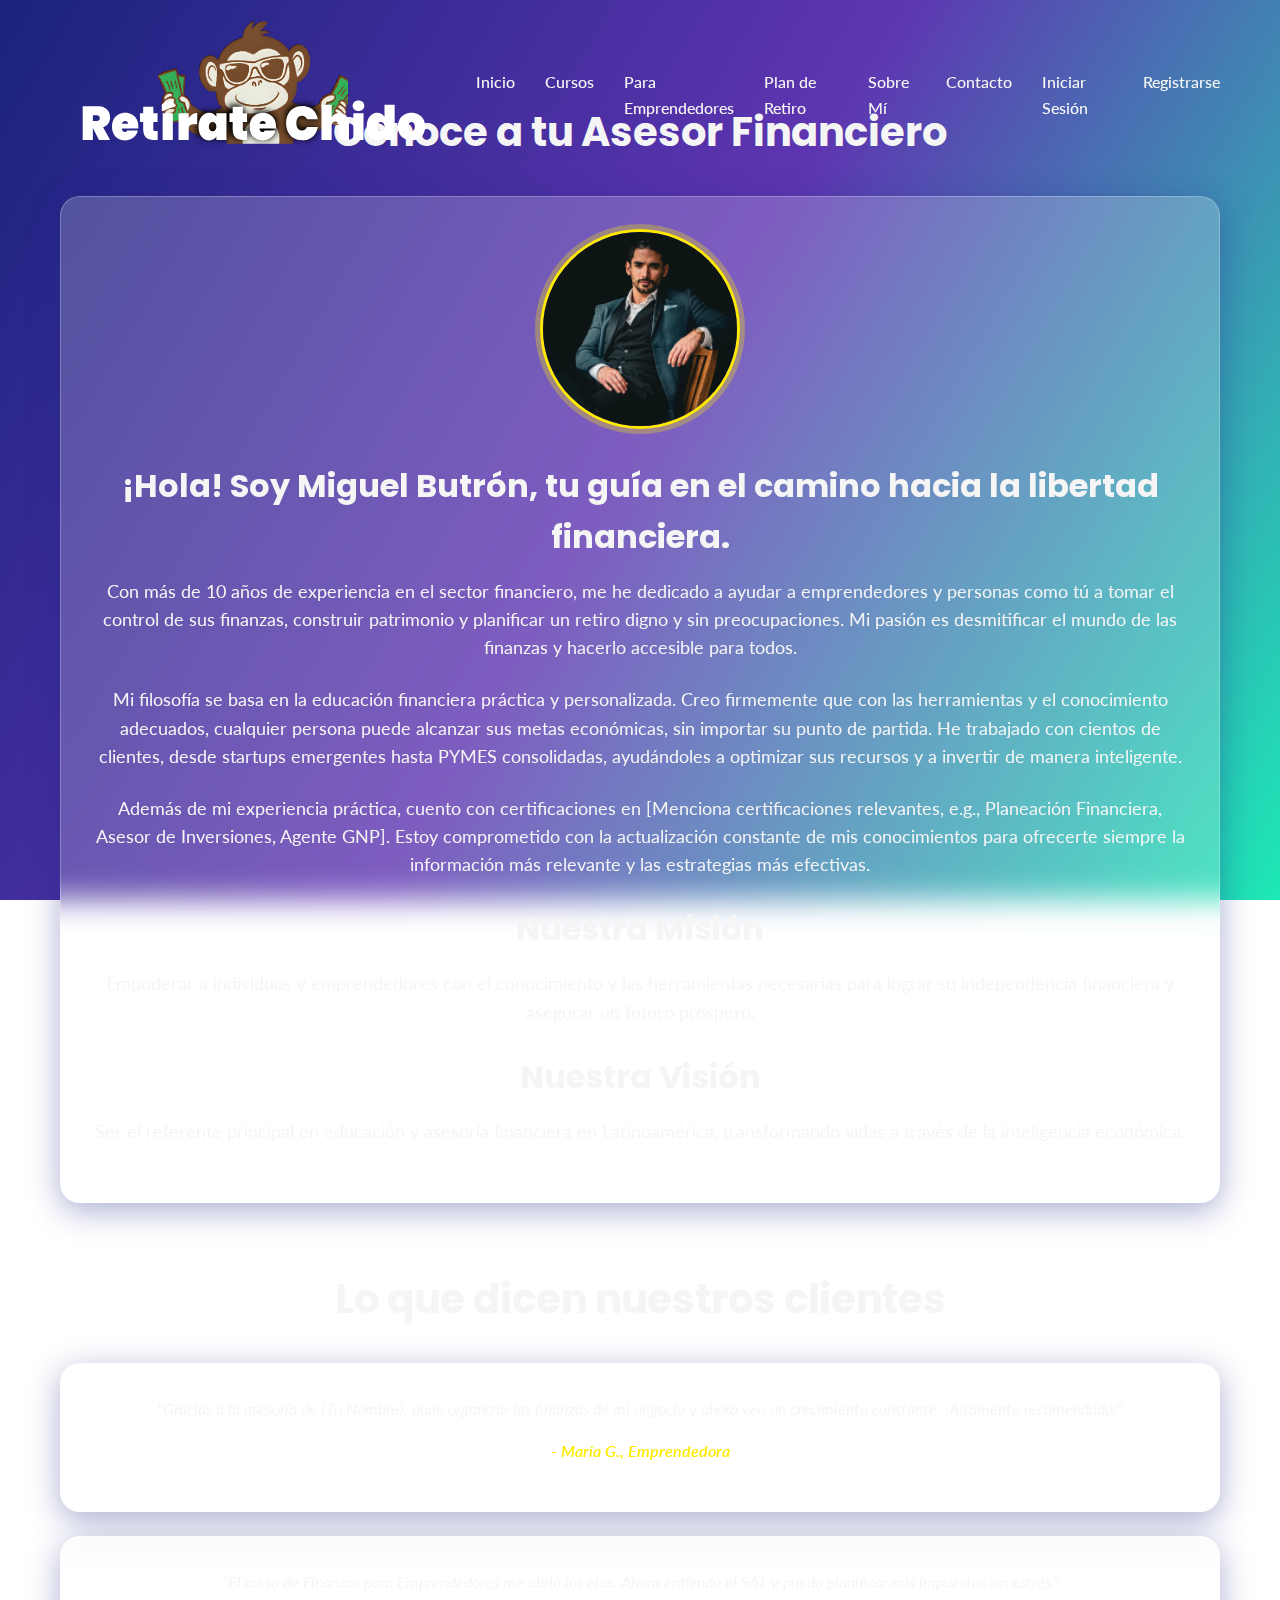
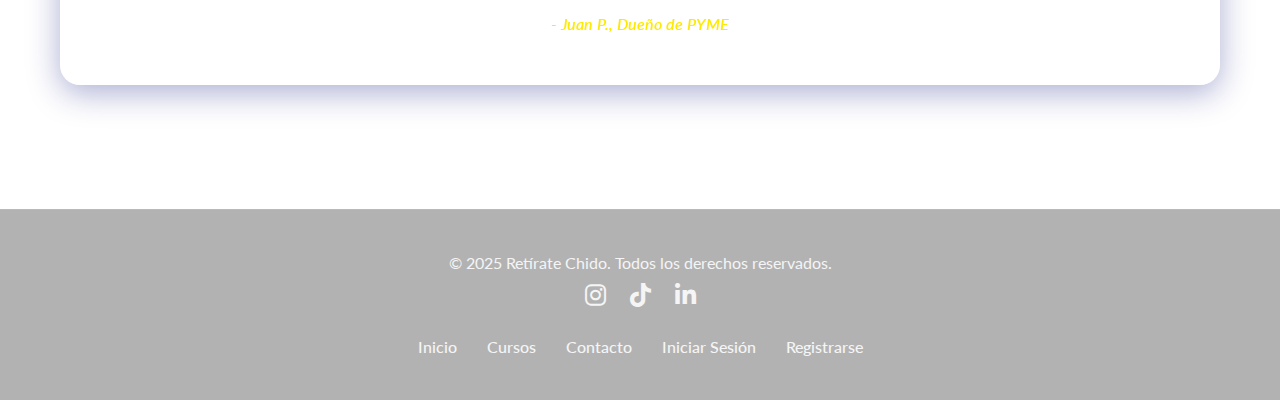
<file: Website_RC/about.html>
<!DOCTYPE html>
<html lang="es">
<head>
    <meta charset="UTF-8">
    <meta name="viewport" content="width=device-width, initial-scale=1.0">
    <title>Sobre Mí - Retírate Chido</title>
    <link rel="stylesheet" href="style.css">
    <link href="https://fonts.googleapis.com/css2?family=Lato:wght@400;500&family=Poppins:wght@600;700&display=swap" rel="stylesheet">
    <link rel="stylesheet" href="https://cdnjs.cloudflare.com/ajax/libs/font-awesome/6.0.0-beta3/css/all.min.css">
</head>
<body>
    <header>
        <div class="container">
            <img src="LOGOCHANGO.svg" alt="Logo de Retírate Chido" style="max-height: 150px; vertical-align: middle;">
                
            <nav class="desktop-nav">
                <ul>
                    <li><a href="index.html">Inicio</a></li>
                    <li><a href="courses.html">Cursos</a></li>
                    <li><a href="entrepreneurs.html">Para Emprendedores</a></li>
                    <li><a href="retirement.html">Plan de Retiro</a></li>
                    <li><a href="about.html">Sobre Mí</a></li>
                    <li><a href="index.html#contact">Contacto</a></li>
                    <li><a href="login.html">Iniciar Sesión</a></li>
                    <li><a href="register.html">Registrarse</a></li>
                </ul>
            </nav>
            <div class="hamburger-menu">
                <i class="fas fa-bars"></i>
            </div>
        </div>
    </header>

    <nav class="mobile-nav-overlay">
        <div class="close-menu"><i class="fas fa-times"></i></div>
        <ul>
            <li><a href="index.html">Inicio</a></li>
            <li><a href="courses.html">Cursos</a></li>
            <li><a href="entrepreneurs.html">Para Emprendedores</a></li>
            <li><a href="retirement.html">Plan de Retiro</a></li>
            <li><a href="about.html">Sobre Mí</a></li>
            <li><a href="index.html#contact">Contacto</a></li>
            <li><a href="login.html">Iniciar Sesión</a></li>
            <li><a href="register.html">Registrarse</a></li>
        </ul>
    </nav>

    <main>
        <section id="about-page" class="about-section">
            <div class="container">
                <h2>Conoce a tu Asesor Financiero</h2>
                <div class="about-content glass-card">
                    <img src="ProfilePic-Miguel Butrón.jpeg" alt="Foto del Asesor" class="profile-pic">
                    <h3>¡Hola! Soy Miguel Butrón, tu guía en el camino hacia la libertad financiera.</h3>
                    <p>Con más de 10 años de experiencia en el sector financiero, me he dedicado a ayudar a emprendedores y personas como tú a tomar el control de sus finanzas, construir patrimonio y planificar un retiro digno y sin preocupaciones. Mi pasión es desmitificar el mundo de las finanzas y hacerlo accesible para todos.</p>
                    <p>Mi filosofía se basa en la educación financiera práctica y personalizada. Creo firmemente que con las herramientas y el conocimiento adecuados, cualquier persona puede alcanzar sus metas económicas, sin importar su punto de partida. He trabajado con cientos de clientes, desde startups emergentes hasta PYMES consolidadas, ayudándoles a optimizar sus recursos y a invertir de manera inteligente.</p>
                    <p>Además de mi experiencia práctica, cuento con certificaciones en [Menciona certificaciones relevantes, e.g., Planeación Financiera, Asesor de Inversiones, Agente GNP]. Estoy comprometido con la actualización constante de mis conocimientos para ofrecerte siempre la información más relevante y las estrategias más efectivas.</p>
                    
                    <h3>Nuestra Misión</h3>
                    <p>Empoderar a individuos y emprendedores con el conocimiento y las herramientas necesarias para lograr su independencia financiera y asegurar un futuro próspero.</p>

                    <h3>Nuestra Visión</h3>
                    <p>Ser el referente principal en educación y asesoría financiera en Latinoamérica, transformando vidas a través de la inteligencia económica.</p>
                </div>

                <div class="testimonials-section">
                    <h2>Lo que dicen nuestros clientes</h2>
                    <div class="glass-card testimonial-card">
                        <p>"Gracias a la asesoría de [Tu Nombre], pude organizar las finanzas de mi negocio y ahora veo un crecimiento constante. ¡Altamente recomendado!"</p>
                        <p class="author">- María G., Emprendedora</p>
                    </div>
                    <div class="glass-card testimonial-card">
                        <p>"El curso de Finanzas para Emprendedores me abrió los ojos. Ahora entiendo el SAT y puedo planificar mis impuestos sin estrés."</p>
                        <p class="author">- Juan P., Dueño de PYME</p>
                    </div>
                </div>
            </div>
        </section>
    </main>

    <footer>
        <div class="container">
            <p>&copy; 2025 Retírate Chido. Todos los derechos reservados.</p>
            <div class="social-links">
                <a href="https://www.instagram.com/retiratechido?igsh=MXgzNGZyYWlkNTBhNA%3D%3D&utm_source=qr"><i class="fab fa-instagram"></i></a>
                <a href="https://www.tiktok.com/@retiratechido"><i class="fab fa-tiktok"></i></a>
                <a href="https://www.linkedin.com/company/miguelbutron"><i class="fab fa-linkedin-in"></i></a>
            </div>
            <nav class="footer-nav">
                <ul>
                    <li><a href="index.html">Inicio</a></li>
                    <li><a href="courses.html">Cursos</a></li>
                    <li><a href="#contact">Contacto</a></li>
                    <li><a href="login.html">Iniciar Sesión</a></li>
                    <li><a href="register.html">Registrarse</a></li>
                </ul>
            </nav>
        </div>
    </footer>

    <script src="script.js"></script>
</body>
</html>
</file>
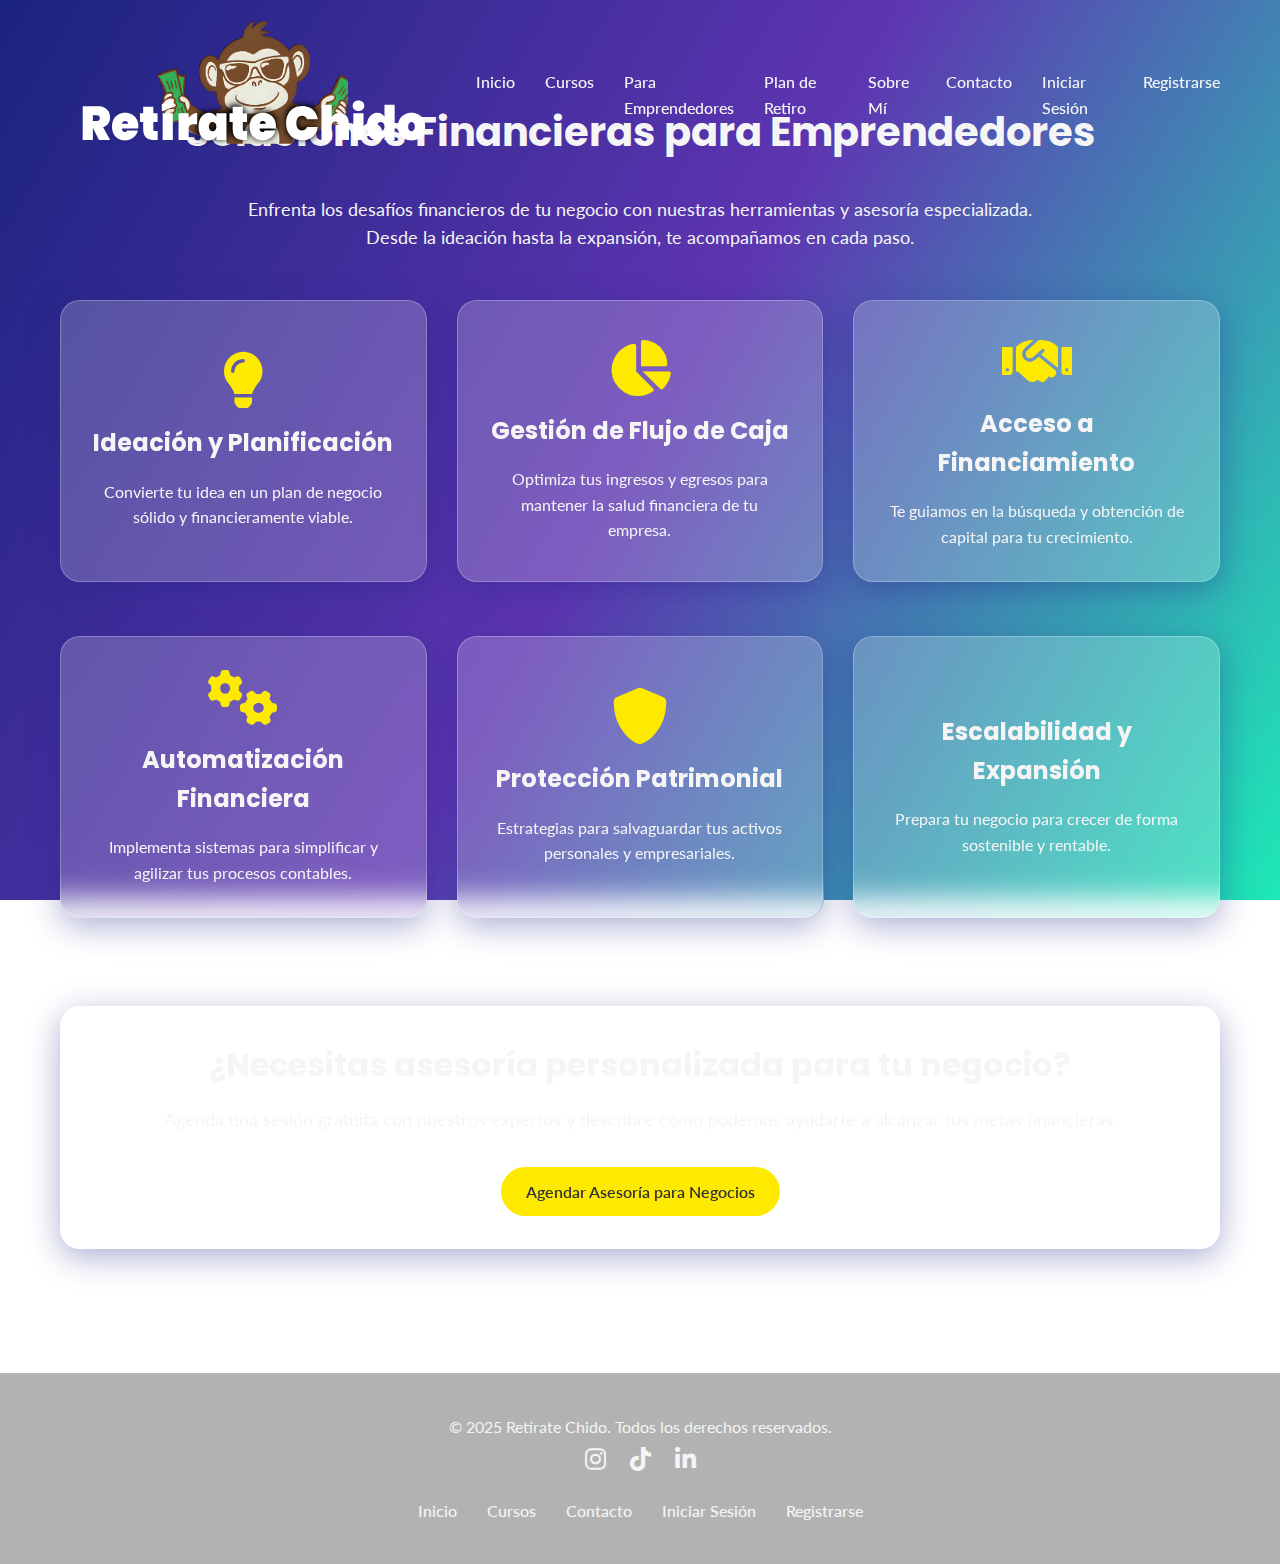
<file: Website_RC/entrepreneurs.html>
<!DOCTYPE html>
<html lang="es">
<head>
    <meta charset="UTF-8">
    <meta name="viewport" content="width=device-width, initial-scale=1.0">
    <title>Para Emprendedores - Retírate Chido</title>
    <link rel="stylesheet" href="style.css">
    <link href="https://fonts.googleapis.com/css2?family=Lato:wght@400;500&family=Poppins:wght@600;700&display=swap" rel="stylesheet">
    <link rel="stylesheet" href="https://cdnjs.cloudflare.com/ajax/libs/font-awesome/6.0.0-beta3/css/all.min.css">
</head>
<body>
    <header>
        <div class="container">
            <img src="LOGOCHANGO.svg" alt="Logo de Retírate Chido" style="max-height: 150px; vertical-align: middle;">
                
            <nav class="desktop-nav">
                <ul>
                    <li><a href="index.html">Inicio</a></li>
                    <li><a href="courses.html">Cursos</a></li>
                    <li><a href="entrepreneurs.html">Para Emprendedores</a></li>
                    <li><a href="retirement.html">Plan de Retiro</a></li>
                    <li><a href="about.html">Sobre Mí</a></li>
                    <li><a href="index.html#contact">Contacto</a></li>
                    <li><a href="login.html">Iniciar Sesión</a></li>
                    <li><a href="register.html">Registrarse</a></li>
                </ul>
            </nav>
            <div class="hamburger-menu">
                <i class="fas fa-bars"></i>
            </div>
        </div>
    </header>

    <nav class="mobile-nav-overlay">
        <div class="close-menu"><i class="fas fa-times"></i></div>
        <ul>
            <li><a href="index.html">Inicio</a></li>
            <li><a href="courses.html">Cursos</a></li>
            <li><a href="entrepreneurs.html">Para Emprendedores</a></li>
            <li><a href="retirement.html">Plan de Retiro</a></li>
            <li><a href="about.html">Sobre Mí</a></li>
            <li><a href="index.html#contact">Contacto</a></li>
            <li><a href="login.html">Iniciar Sesión</a></li>
            <li><a href="register.html">Registrarse</a></li>
        </ul>
    </nav>

    <main>
        <section id="entrepreneurs-page" class="entrepreneur-section">
            <div class="container">
                <h2>Soluciones Financieras para Emprendedores</h2>
                <p class="section-description">Enfrenta los desafíos financieros de tu negocio con nuestras herramientas y asesoría especializada. Desde la ideación hasta la expansión, te acompañamos en cada paso.</p>
                
                <div class="glass-card-grid">
                    <div class="glass-card solution-card">
                        <i class="fas fa-lightbulb"></i>
                        <h3>Ideación y Planificación</h3>
                        <p>Convierte tu idea en un plan de negocio sólido y financieramente viable.</p>
                    </div>
                    <div class="glass-card solution-card">
                        <i class="fas fa-chart-pie"></i>
                        <h3>Gestión de Flujo de Caja</h3>
                        <p>Optimiza tus ingresos y egresos para mantener la salud financiera de tu empresa.</p>
                    </div>
                    <div class="glass-card solution-card">
                        <i class="fas fa-handshake"></i>
                        <h3>Acceso a Financiamiento</h3>
                        <p>Te guiamos en la búsqueda y obtención de capital para tu crecimiento.</p>
                    </div>
                    <div class="glass-card solution-card">
                        <i class="fas fa-cogs"></i>
                        <h3>Automatización Financiera</h3>
                        <p>Implementa sistemas para simplificar y agilizar tus procesos contables.</p>
                    </div>
                    <div class="glass-card solution-card">
                        <i class="fas fa-shield-alt"></i>
                        <h3>Protección Patrimonial</h3>
                        <p>Estrategias para salvaguardar tus activos personales y empresariales.</p>
                    </div>
                    <div class="glass-card solution-card">
                        <i class="fas fa-growth"></i>
                        <h3>Escalabilidad y Expansión</h3>
                        <p>Prepara tu negocio para crecer de forma sostenible y rentable.</p>
                    </div>
                </div>

                <div class="cta-block glass-card">
                    <h3>¿Necesitas asesoría personalizada para tu negocio?</h3>
                    <p>Agenda una sesión gratuita con nuestros expertos y descubre cómo podemos ayudarte a alcanzar tus metas financieras.</p>
                    <a href="#contact" class="btn primary-btn">Agendar Asesoría para Negocios</a>
                </div>
            </div>
        </section>
    </main>

    <footer>
        <div class="container">
            <p>&copy; 2025 Retírate Chido. Todos los derechos reservados.</p>
            <div class="social-links">
                <a href="#"><i class="fab fa-instagram"></i></a>
                <a href="#"><i class="fab fa-tiktok"></i></a>
                <a href="#"><i class="fab fa-linkedin-in"></i></a>
            </div>
            <nav class="footer-nav">
                <ul>
                    <li><a href="index.html">Inicio</a></li>
                    <li><a href="courses.html">Cursos</a></li>
                    <li><a href="#contact">Contacto</a></li>
                    <li><a href="login.html">Iniciar Sesión</a></li>
                    <li><a href="register.html">Registrarse</a></li>
                </ul>
            </nav>
        </div>
    </footer>

    <script src="script.js"></script>
</body>
</html>
</file>
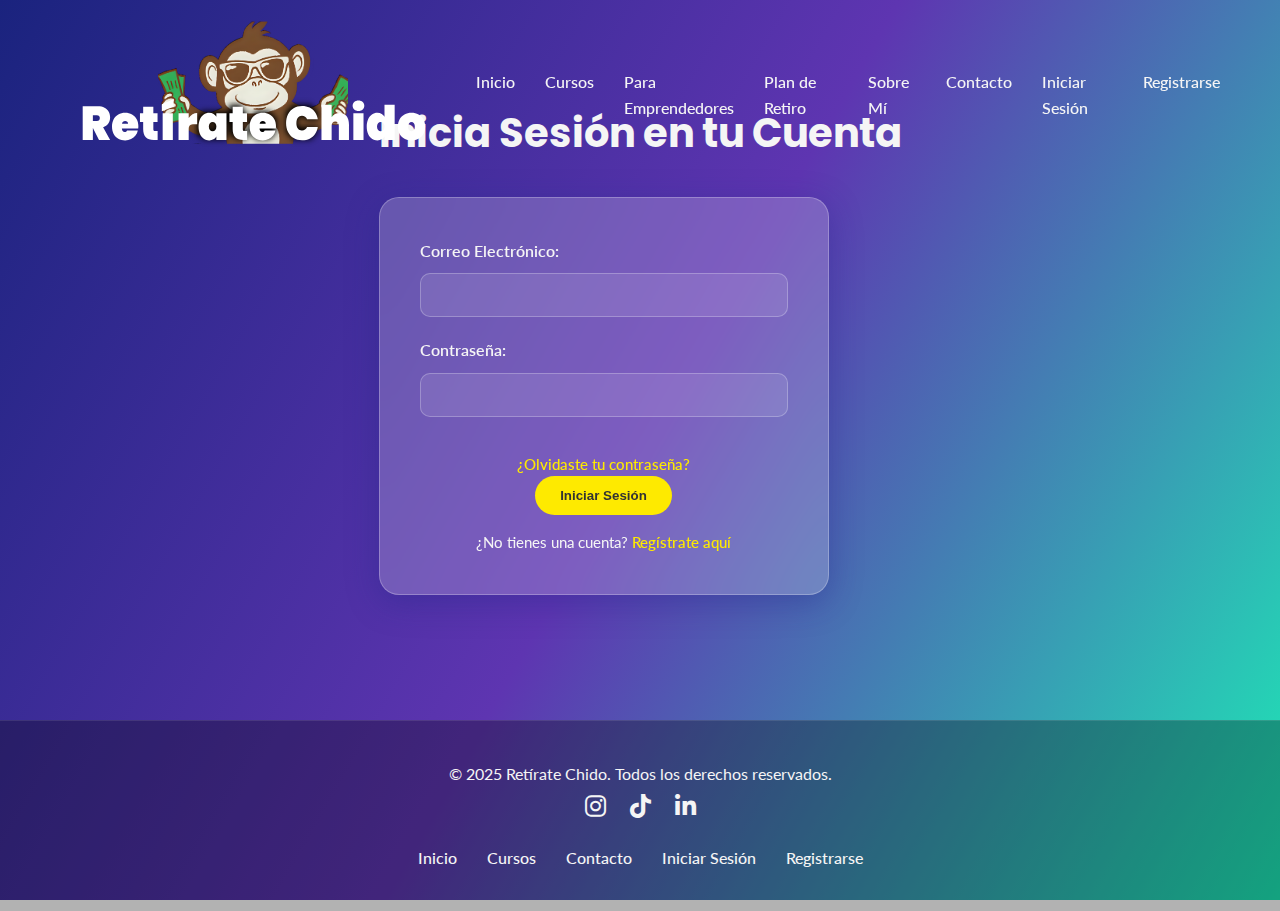
<file: Website_RC/login.html>
<!DOCTYPE html>
<html lang="es">
<head>
    <meta charset="UTF-8">
    <meta name="viewport" content="width=device-width, initial-scale=1.0">
    <title>Iniciar Sesión - Retírate Chido</title>
    <link rel="stylesheet" href="style.css">
    <link href="https://fonts.googleapis.com/css2?family=Lato:wght@400;500&family=Poppins:wght@600;700&display=swap" rel="stylesheet">
    <link rel="stylesheet" href="https://cdnjs.cloudflare.com/ajax/libs/font-awesome/6.0.0-beta3/css/all.min.css">
</head>
<body>
    <header>
        <div class="container">
            <img src="LOGOCHANGO.svg" alt="Logo de Retírate Chido" style="max-height: 150px; vertical-align: middle;">
                
            <nav class="desktop-nav">
                <ul>
                    <li><a href="index.html">Inicio</a></li>
                    <li><a href="courses.html">Cursos</a></li>
                    <li><a href="entrepreneurs.html">Para Emprendedores</a></li>
                    <li><a href="retirement.html">Plan de Retiro</a></li>
                    <li><a href="about.html">Sobre Mí</a></li>
                    <li><a href="index.html#contact">Contacto</a></li>
                    <li><a href="login.html">Iniciar Sesión</a></li>
                    <li><a href="register.html">Registrarse</a></li>
                </ul>
            </nav>
            <div class="hamburger-menu">
                <i class="fas fa-bars"></i>
            </div>
        </div>
    </header>

    <nav class="mobile-nav-overlay">
        <div class="close-menu"><i class="fas fa-times"></i></div>
        <ul>
            <li><a href="index.html">Inicio</a></li>
            <li><a href="courses.html">Cursos</a></li>
            <li><a href="entrepreneurs.html">Para Emprendedores</a></li>
            <li><a href="retirement.html">Plan de Retiro</a></li>
            <li><a href="about.html">Sobre Mí</a></li>
            <li><a href="index.html#contact">Contacto</a></li>
            <li><a href="login.html">Iniciar Sesión</a></li>
            <li><a href="register.html">Registrarse</a></li>
        </ul>
    </nav>

    <main>
        <section id="login-page" class="form-section">
            <div class="container">
                <h2>Inicia Sesión en tu Cuenta</h2>
                <form class="glass-card auth-form">
                    <label for="email">Correo Electrónico:</label>
                    <input type="email" id="email" name="email" required>

                    <label for="password">Contraseña:</label>
                    <input type="password" id="password" name="password" required>

                    <p class="form-link"><a href="#" class="link">¿Olvidaste tu contraseña?</a></p>

                    <button type="submit" class="btn primary-btn">Iniciar Sesión</button>

                    <p class="form-link">¿No tienes una cuenta? <a href="register.html" class="link">Regístrate aquí</a></p>
                </form>
            </div>
        </section>
    </main>

    <footer>
        <div class="container">
            <p>&copy; 2025 Retírate Chido. Todos los derechos reservados.</p>
            <div class="social-links">
                <a href="#"><i class="fab fa-instagram"></i></a>
                <a href="#"><i class="fab fa-tiktok"></i></a>
                <a href="#"><i class="fab fa-linkedin-in"></i></a>
            </div>
            <nav class="footer-nav">
                <ul>
                    <li><a href="index.html">Inicio</a></li>
                    <li><a href="courses.html">Cursos</a></li>
                    <li><a href="#contact">Contacto</a></li>
                    <li><a href="login.html">Iniciar Sesión</a></li>
                    <li><a href="register.html">Registrarse</a></li>
                </ul>
            </nav>
        </div>
    </footer>

    <script src="script.js"></script>
</body>
</html>
</file>
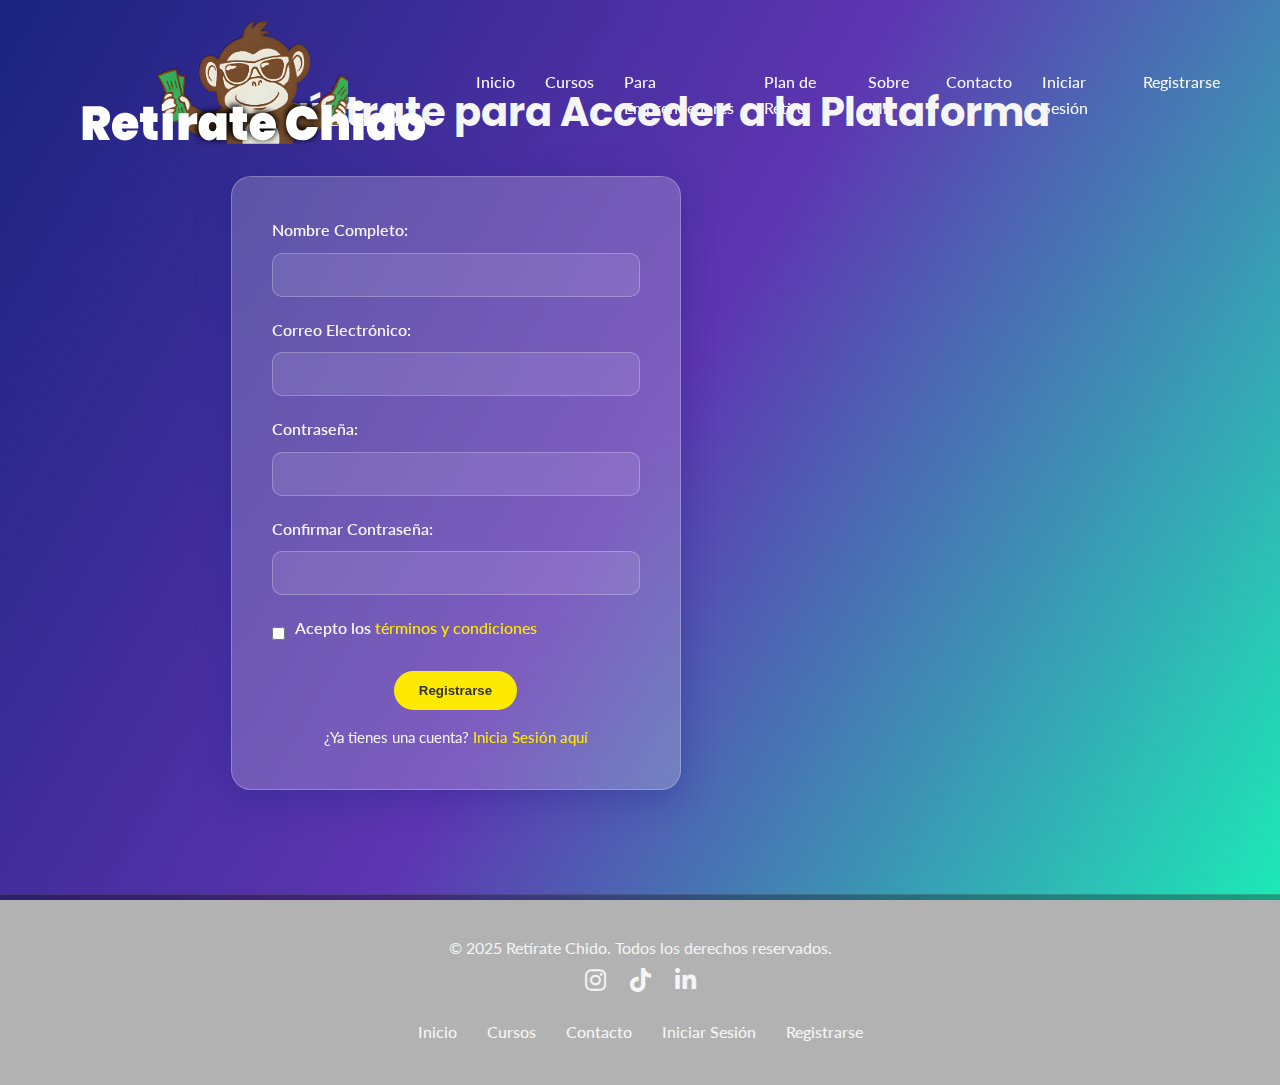
<file: Website_RC/register.html>
<!DOCTYPE html>
<html lang="es">
<head>
    <meta charset="UTF-8">
    <meta name="viewport" content="width=device-width, initial-scale=1.0">
    <title>Registro - Retírate Chido</title>
    <link rel="stylesheet" href="style.css">
    <link href="https://fonts.googleapis.com/css2?family=Lato:wght@400;500&family=Poppins:wght@600;700&display=swap" rel="stylesheet">
    <link rel="stylesheet" href="https://cdnjs.cloudflare.com/ajax/libs/font-awesome/6.0.0-beta3/css/all.min.css">
</head>
<body>
    <header>
        <div class="container">
            <img src="LOGOCHANGO.svg" alt="Logo de Retírate Chido" style="max-height: 150px; vertical-align: middle;">
                
            <nav class="desktop-nav">
                <ul>
                    <li><a href="index.html">Inicio</a></li>
                    <li><a href="courses.html">Cursos</a></li>
                    <li><a href="entrepreneurs.html">Para Emprendedores</a></li>
                    <li><a href="retirement.html">Plan de Retiro</a></li>
                    <li><a href="about.html">Sobre Mí</a></li>
                    <li><a href="index.html#contact">Contacto</a></li>
                    <li><a href="login.html">Iniciar Sesión</a></li>
                    <li><a href="register.html">Registrarse</a></li>
                </ul>
            </nav>
            <div class="hamburger-menu">
                <i class="fas fa-bars"></i>
            </div>
        </div>
    </header>

    <nav class="mobile-nav-overlay">
        <div class="close-menu"><i class="fas fa-times"></i></div>
        <ul>
            <li><a href="index.html">Inicio</a></li>
            <li><a href="courses.html">Cursos</a></li>
            <li><a href="entrepreneurs.html">Para Emprendedores</a></li>
            <li><a href="retirement.html">Plan de Retiro</a></li>
            <li><a href="about.html">Sobre Mí</a></li>
            <li><a href="index.html#contact">Contacto</a></li>
            <li><a href="login.html">Iniciar Sesión</a></li>
            <li><a href="register.html">Registrarse</a></li>
        </ul>
    </nav>

    <main>
        <section id="register-page" class="form-section">
            <div class="container">
                <h2>Regístrate para Acceder a la Plataforma</h2>
                <form class="glass-card auth-form" action="register_user.php" method="POST">
                    <label for="fullname">Nombre Completo:</label>
                    <input type="text" id="fullname" name="fullname" required>

                    <label for="email">Correo Electrónico:</label>
                    <input type="email" id="email" name="email" required>

                    <label for="password">Contraseña:</label>
                    <input type="password" id="password" name="password" required>

                    <label for="confirm-password">Confirmar Contraseña:</label>
                    <input type="password" id="confirm-password" name="confirm-password" required>

                    <div class="checkbox-container">
                        <input type="checkbox" id="terms" name="terms" required>
                        <label for="terms">Acepto los <a href="#" class="link">términos y condiciones</a></label>
                    </div>

                    <button type="submit" class="btn primary-btn">Registrarse</button>

                    <p class="form-link">¿Ya tienes una cuenta? <a href="login.html" class="link">Inicia Sesión aquí</a></p>
                </form>
            </div>
        </section>
    </main>

    <footer>
        <div class="container">
            <p>&copy; 2025 Retírate Chido. Todos los derechos reservados.</p>
            <div class="social-links">
                <a href="#"><i class="fab fa-instagram"></i></a>
                <a href="#"><i class="fab fa-tiktok"></i></a>
                <a href="#"><i class="fab fa-linkedin-in"></i></a>
            </div>
            <nav class="footer-nav">
                <ul>
                    <li><a href="index.html">Inicio</a></li>
                    <li><a href="courses.html">Cursos</a></li>
                    <li><a href="#contact">Contacto</a></li>
                    <li><a href="login.html">Iniciar Sesión</a></li>
                    <li><a href="register.html">Registrarse</a></li>
                </ul>
            </nav>
        </div>
    </footer>

    <script src="script.js"></script>
</body>
</html>
</file>
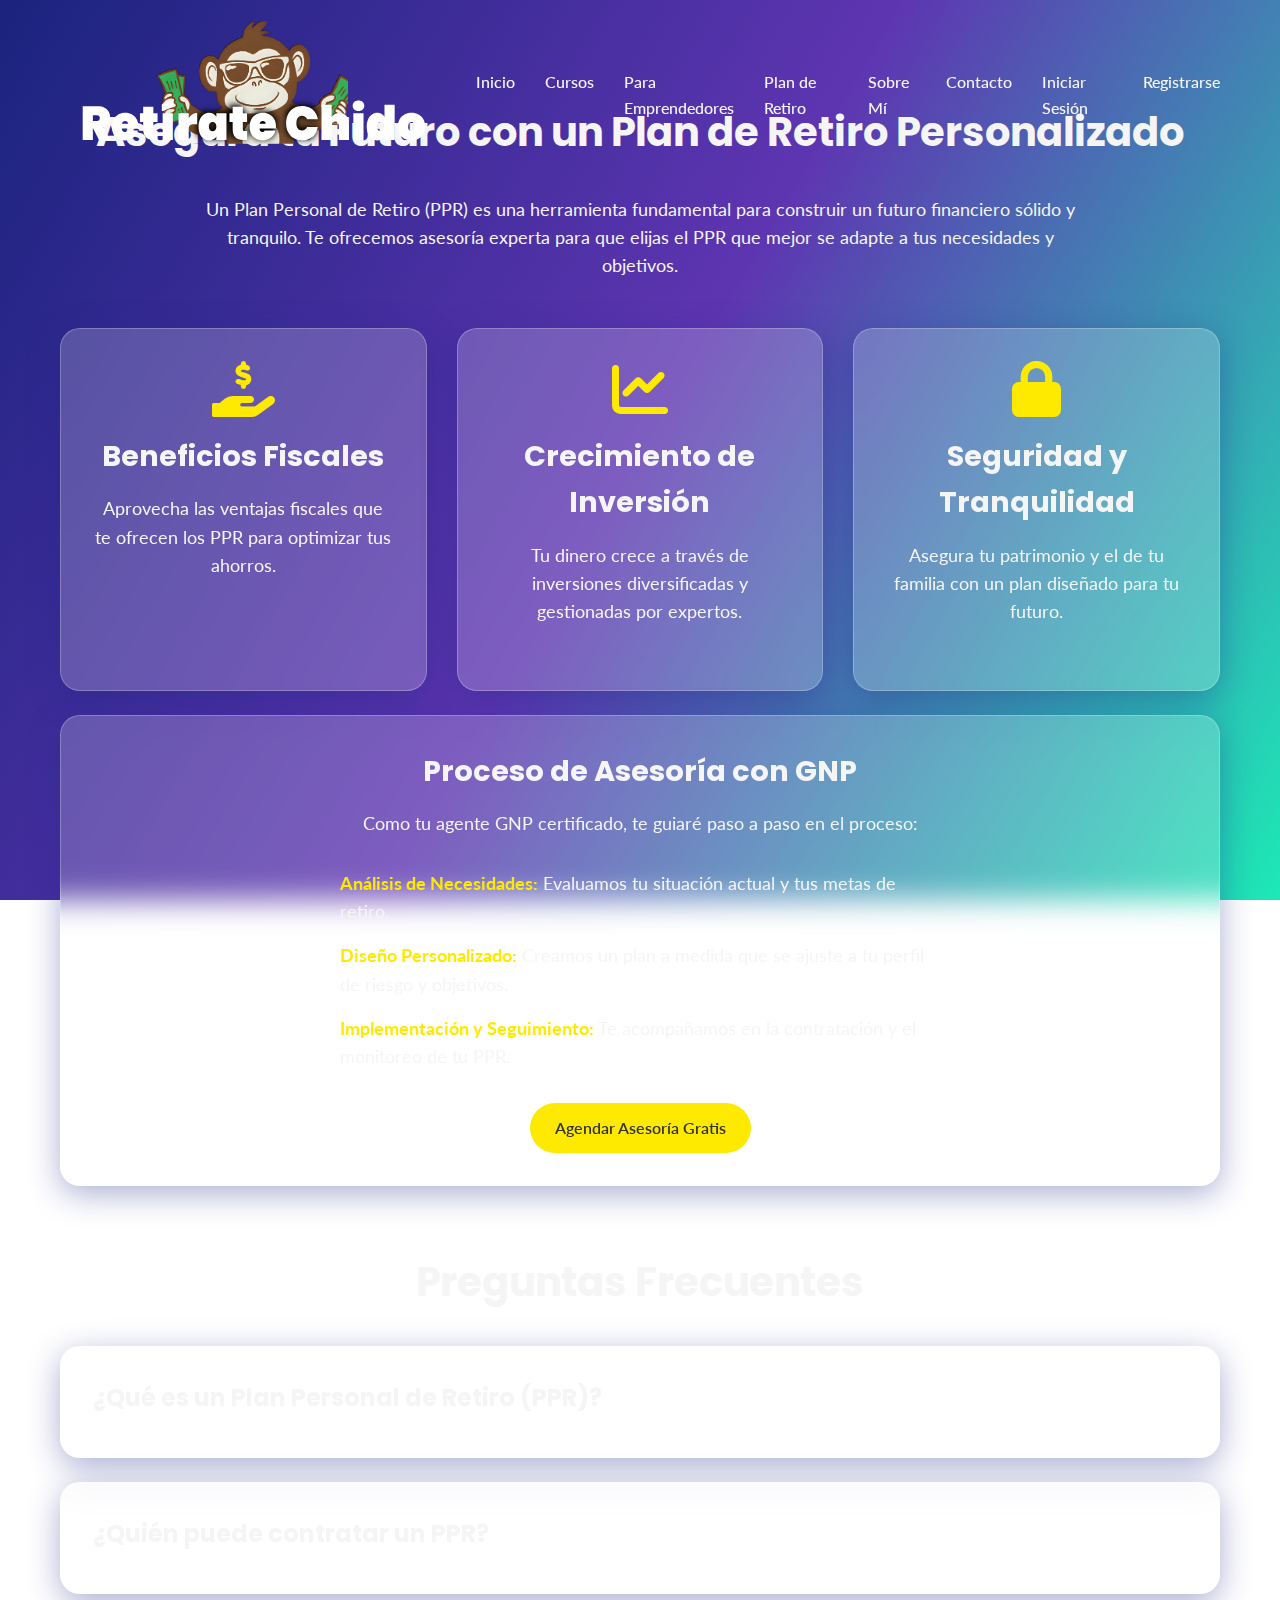
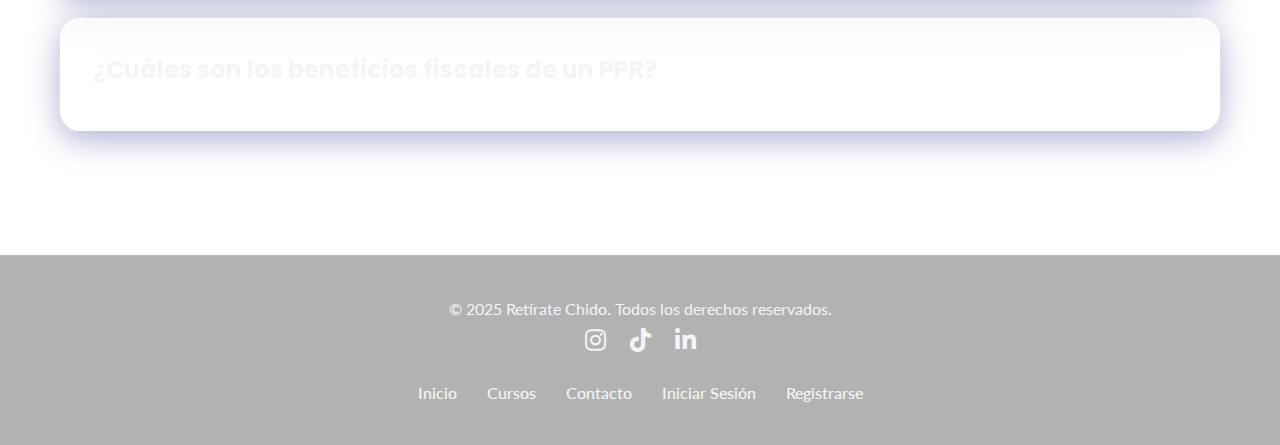
<file: Website_RC/retirement.html>
<!DOCTYPE html>
<html lang="es">
<head>
    <meta charset="UTF-8">
    <meta name="viewport" content="width=device-width, initial-scale=1.0">
    <title>Plan de Retiro - Retírate Chido</title>
    <link rel="stylesheet" href="style.css">
    <link href="https://fonts.googleapis.com/css2?family=Lato:wght@400;500&family=Poppins:wght@600;700&display=swap" rel="stylesheet">
    <link rel="stylesheet" href="https://cdnjs.cloudflare.com/ajax/libs/font-awesome/6.0.0-beta3/css/all.min.css">
</head>
<body>
    <header>
        <div class="container">
            <img src="LOGOCHANGO.svg" alt="Logo de Retírate Chido" style="max-height: 150px; vertical-align: middle;">
                
            <nav class="desktop-nav">
                <ul>
                    <li><a href="index.html">Inicio</a></li>
                    <li><a href="courses.html">Cursos</a></li>
                    <li><a href="entrepreneurs.html">Para Emprendedores</a></li>
                    <li><a href="retirement.html">Plan de Retiro</a></li>
                    <li><a href="about.html">Sobre Mí</a></li>
                    <li><a href="index.html#contact">Contacto</a></li>
                    <li><a href="login.html">Iniciar Sesión</a></li>
                    <li><a href="register.html">Registrarse</a></li>
                </ul>
            </nav>
            <div class="hamburger-menu">
                <i class="fas fa-bars"></i>
            </div>
        </div>
    </header>

    <nav class="mobile-nav-overlay">
        <div class="close-menu"><i class="fas fa-times"></i></div>
        <ul>
            <li><a href="index.html">Inicio</a></li>
            <li><a href="courses.html">Cursos</a></li>
            <li><a href="entrepreneurs.html">Para Emprendedores</a></li>
            <li><a href="retirement.html">Plan de Retiro</a></li>
            <li><a href="about.html">Sobre Mí</a></li>
            <li><a href="index.html#contact">Contacto</a></li>
            <li><a href="login.html">Iniciar Sesión</a></li>
            <li><a href="register.html">Registrarse</a></li>
        </ul>
    </nav>

    <main>
        <section id="retirement-page" class="retirement-section">
            <div class="container">
                <h2>Asegura tu Futuro con un Plan de Retiro Personalizado</h2>
                <p class="section-description">Un Plan Personal de Retiro (PPR) es una herramienta fundamental para construir un futuro financiero sólido y tranquilo. Te ofrecemos asesoría experta para que elijas el PPR que mejor se adapte a tus necesidades y objetivos.</p>
                
                <div class="glass-card-grid">
                    <div class="glass-card feature-card">
                        <i class="fas fa-hand-holding-usd"></i>
                        <h3>Beneficios Fiscales</h3>
                        <p>Aprovecha las ventajas fiscales que te ofrecen los PPR para optimizar tus ahorros.</p>
                    </div>
                    <div class="glass-card feature-card">
                        <i class="fas fa-chart-line"></i>
                        <h3>Crecimiento de Inversión</h3>
                        <p>Tu dinero crece a través de inversiones diversificadas y gestionadas por expertos.</p>
                    </div>
                    <div class="glass-card feature-card">
                        <i class="fas fa-lock"></i>
                        <h3>Seguridad y Tranquilidad</h3>
                        <p>Asegura tu patrimonio y el de tu familia con un plan diseñado para tu futuro.</p>
                    </div>
                </div>

                <div class="cta-block glass-card">
                    <h3>Proceso de Asesoría con GNP</h3>
                    <p>Como tu agente GNP certificado, te guiaré paso a paso en el proceso:</p>
                    <ul>
                        <li><strong>Análisis de Necesidades:</strong> Evaluamos tu situación actual y tus metas de retiro.</li>
                        <li><strong>Diseño Personalizado:</strong> Creamos un plan a medida que se ajuste a tu perfil de riesgo y objetivos.</li>
                        <li><strong>Implementación y Seguimiento:</strong> Te acompañamos en la contratación y el monitoreo de tu PPR.</li>
                    </ul>
                    <a href="#contact" class="btn primary-btn">Agendar Asesoría Gratis</a>
                </div>

                <div class="faq-section">
                    <h2>Preguntas Frecuentes</h2>
                    <div class="glass-card faq-item">
                        <h3>¿Qué es un Plan Personal de Retiro (PPR)?</h3>
                        <p>Es un instrumento de ahorro e inversión a largo plazo que te permite acumular capital para tu retiro, con beneficios fiscales importantes.</p>
                    </div>
                    <div class="glass-card faq-item">
                        <h3>¿Quién puede contratar un PPR?</h3>
                        <p>Cualquier persona física puede contratar un PPR, independientemente de su régimen fiscal.</p>
                    </div>
                    <div class="glass-card faq-item">
                        <h3>¿Cuáles son los beneficios fiscales de un PPR?</h3>
                        <p>Las aportaciones a un PPR son deducibles de impuestos, lo que te permite reducir tu base gravable y pagar menos impuestos.</p>
                    </div>
                </div>
            </div>
        </section>
    </main>

    <footer>
        <div class="container">
            <p>&copy; 2025 Retírate Chido. Todos los derechos reservados.</p>
            <div class="social-links">
                <a href="#"><i class="fab fa-instagram"></i></a>
                <a href="#"><i class="fab fa-tiktok"></i></a>
                <a href="#"><i class="fab fa-linkedin-in"></i></a>
            </div>
            <nav class="footer-nav">
                <ul>
                    <li><a href="index.html">Inicio</a></li>
                    <li><a href="courses.html">Cursos</a></li>
                    <li><a href="#contact">Contacto</a></li>
                    <li><a href="login.html">Iniciar Sesión</a></li>
                    <li><a href="register.html">Registrarse</a></li>
                </ul>
            </nav>
        </div>
    </footer>

    <script src="script.js"></script>
</body>
</html>
</file>
<file: Website_RC/style.css>
/* General */
:root {
    --primary-bg-gradient: linear-gradient(120deg, #1a237e, #5e35b1, #1de9b6);
    --text-color: #F5F5F5;
    --accent-color: #FEEA00;
    --secondary-accent-color: #69F0AE;
    --glass-bg: rgba(255, 255, 255, 0.2);
    --glass-border: rgba(255, 255, 255, 0.25);
    --glass-shadow: rgba(31, 38, 135, 0.37);
    --glass-shadow-hover: rgba(31, 38, 135, 0.6);
    --border-radius: 20px;
    --transition-time: 0.3s;
    --transition-ease: ease-in-out;
}

* {
    box-sizing: border-box;
    margin: 0;
    padding: 0;
}

html {
    scroll-behavior: smooth;
    scroll-padding-top: 100px;
}

body {
    font-family: 'Lato', sans-serif;
    color: var(--text-color);
    background: var(--primary-bg-gradient);
    background-attachment: fixed;
    line-height: 1.6;
}

h1, h2, h3 {
    font-family: 'Poppins', sans-serif;
    font-weight: 700;
    margin-bottom: 1rem;
}

h2 {
    font-size: 2.5rem;
    text-align: center;
    margin-bottom: 2rem;
}

.container {
    max-width: 1200px;
    margin: 0 auto;
    padding: 0 20px;
}

/* Glassmorphism Class */
.glass-card {
    background: var(--glass-bg);
    backdrop-filter: blur(15px);
    -webkit-backdrop-filter: blur(15px);
    border-radius: var(--border-radius);
    border: 1px solid var(--glass-border);
    box-shadow: 0 8px 32px 0 var(--glass-shadow);
    padding: 2rem;
    margin-bottom: 1.5rem;
    transition: transform var(--transition-time) var(--transition-ease),
                box-shadow var(--transition-time) var(--transition-ease);
}

.glass-card:hover {
    transform: translateY(-10px);
   
    box-shadow: 0 12px 48px 0 var(--glass-shadow-hover);
}
.glass-card h3 {
    font-size: 1.8rem;
    margin-bottom: 1rem;
}

/* Buttons */
.btn {
    display: inline-block;
    padding: 12px 25px;
    border-radius: 50px;
    text-decoration: none;
    font-weight: 600;
    transition: transform 0.3s ease, background-color 0.3s ease;
    border: none;
    cursor: pointer;
}

.btn.primary-btn {
    background-color: var(--accent-color);
    color: #333;
}

.btn.secondary-btn {
    background-color: var(--secondary-accent-color);
    color: #333;
}

.btn:hover {
    transform: scale(1.05);
}

.btn.small-btn {
    padding: 8px 18px;
    font-size: 0.9rem;
}

input:focus-visible,
textarea:focus-visible,
button:focus-visible,
a:focus-visible {
    outline: 2px solid var(--accent-color);
    outline-offset: 3px;
}


/* Header and Navigation */
header {
    background-color: transparent;
    padding: 20px 0;
    position: fixed;
    width: 100%;
    top: 0;
    left: 0;
    z-index: 1000;
    transition: background-color 0.3s ease, backdrop-filter 0.3s ease, box-shadow 0.3s ease;
}

header.scrolled {
    background: var(--glass-bg);
    backdrop-filter: blur(10px);
    -webkit-backdrop-filter: blur(10px);
    box-shadow: 0 4px 30px var(--glass-shadow);
}



header .container {
    display: flex;
    justify-content: space-between;
    align-items: center;
}

.logo {
    font-family: 'Poppins', sans-serif;
    font-size: 1.8rem;
    font-weight: 700;
    color: var(--text-color);
}

.desktop-nav ul {
    list-style: none;
    display: flex;
}

.desktop-nav ul li {
    margin-left: 30px;
}

.desktop-nav ul li a {
    color: var(--text-color);
    text-decoration: none;
    font-weight: 500;
    transition: color 0.3s ease;
}

.desktop-nav ul li a:hover {
    color: var(--accent-color);
}

.hamburger-menu {
    display: none;
    font-size: 1.8rem;
    cursor: pointer;
}


.mobile-nav-overlay.active {
    transform: translateX(0);
}

.mobile-nav-overlay .close-menu {
    position: absolute;
    top: 30px;
    right: 30px;
    font-size: 2rem;
    color: var(--text-color);
    cursor: pointer;
}

.mobile-nav-overlay ul {
    list-style: none;
    text-align: center;
}

.mobile-nav-overlay ul li {
    margin: 20px 0;
}

.mobile-nav-overlay ul li a {
    color: var(--text-color);
    text-decoration: none;
    font-size: 1.5rem;
    font-weight: 600;
}

/* Sections */
section {
    padding: 100px 0;
    position: relative;
    z-index: 1;
}

.hero-section {
    text-align: center;
    padding-top: 50px;
    padding-bottom: 50px;
}

.hero-section h1 {
    font-size: 3.5rem;
    margin-bottom: 1.5rem;
    line-height: 1.2;
}

.hero-section p {
    font-size: 1.2rem;
    margin-bottom: 2.5rem;
    max-width: 800px;
    margin-left: auto;
    margin-right: auto;
}

.hero-buttons .btn {
    margin: 0 10px;
}

.glass-card-grid {
    display: grid;
    grid-template-columns: repeat(auto-fit, minmax(300px, 1fr));
    gap: 30px;
    margin-top: 3rem;
}

.course-card h3 {
    font-size: 1.8rem;
    margin-bottom: 1rem;
}

.course-card p {
    margin-bottom: 1.5rem;
}

.solution-card {
    text-align: center;
    display: flex;
    flex-direction: column;
    align-items: center;
    justify-content: center;
}

.solution-card i {
    font-size: 3rem;
    color: var(--accent-color);
    margin-bottom: 1rem;
}

.solution-card h3 {
    font-size: 1.5rem;
}

.retirement-section {
    text-align: center;
}

.retirement-section p {
    font-size: 1.1rem;
    max-width: 900px;
    margin: 0 auto 2rem auto;
}

/* Contact Form */
.contact-section .container {
    display: flex;
    flex-direction: column;
    align-items: center;
}

.contact-form {
    width: 100%;
    max-width: 600px;
    display: flex;
    flex-direction: column;
}

.contact-form label {
    margin-bottom: 8px;
    font-weight: 600;
}

.contact-form input, .contact-form textarea {
    padding: 12px;
    margin-bottom: 20px;
    border-radius: 10px;
    border: 1px solid var(--glass-border);
    background: rgba(255, 255, 255, 0.1);
    color: var(--text-color);
    font-size: 1rem;
}

.contact-form input:focus, .contact-form textarea:focus {
    outline: none;
    border-color: var(--accent-color);
    box-shadow: 0 0 0 3px rgba(254, 234, 0, 0.3);
}

.contact-form textarea {
    resize: vertical;
}

/* Footer */
footer {
    background: rgba(0, 0, 0, 0.3);
    padding: 40px 0;
    text-align: center;
    border-top: 1px solid rgba(255, 255, 255, 0.1);
}

footer .container {
    display: flex;
    flex-direction: column;
    align-items: center;
}

.social-links a {
    color: var(--text-color);
    font-size: 1.5rem;
    margin: 0 10px;
    transition: color 0.3s ease;
}

.social-links a:hover {
    color: var(--accent-color);
}

.footer-nav ul {
    list-style: none;
    display: flex;
    margin-top: 20px;
}

.footer-nav ul li {
    margin: 0 15px;
}

.footer-nav ul li a {
    color: var(--text-color);
    text-decoration: none;
    font-weight: 500;
}

/* Responsive Design */
@media (max-width: 768px) {
    .desktop-nav {
        display: none;
    }

    .hamburger-menu {
        display: block;
    }

    .hero-section h1 {
        font-size: 2.5rem;
    }

    .hero-section p {
        font-size: 1rem;
    }

    .hero-buttons {
        display: flex;
        flex-direction: column;
        gap: 15px;
    }

    .hero-buttons .btn {
        margin: 0;
        width: 100%;
    }

    .glass-card-grid {
        grid-template-columns: 1fr;
    }

    h2 {
        font-size: 2rem;
    }

    .solution-card {
        padding: 1.5rem;
    }

    .solution-card i {
        font-size: 2.5rem;
    }

    .solution-card h3 {
        font-size: 1.3rem;
    }

    footer .container {
        flex-direction: column;
    }

    .footer-nav ul {
        flex-direction: column;
        gap: 10px;
    }
}

@media (max-width: 480px) {
    .hero-section h1 {
        font-size: 2rem;
    }

    .hero-section p {
        font-size: 0.9rem;
    }

    .btn {
        padding: 10px 20px;
        font-size: 0.9rem;
    }

    .logo {
        font-size: 1.5rem;
    }

    .mobile-nav-overlay ul li a {
        font-size: 1.2rem;
    }

    .close-menu {
        font-size: 1.8rem !important;
    }
}



/* New Page General Styles */
.section-description {
    text-align: center;
    max-width: 800px;
    margin: 0 auto 3rem auto;
    font-size: 1.1rem;
}

/* Form Section Styles (for Register and Login) */
.form-section {
    display: flex;
    justify-content: center;
    align-items: center;
    min-height: calc(100vh - 180px); /* Adjust based on header/footer height */
    padding: 80px 0;
}

.auth-form {
    width: 100%;
    max-width: 450px;
    padding: 2.5rem;
    text-align: center;
}

.auth-form label {
    display: block;
    text-align: left;
    margin-bottom: 10px;
    font-weight: 600;
}

.auth-form input[type="email"],
.auth-form input[type="password"],
.auth-form input[type="text"] {
    width: 100%;
    padding: 12px;
    margin-bottom: 20px;
    border-radius: 10px;
    border: 1px solid var(--glass-border);
    background: rgba(255, 255, 255, 0.1);
    color: var(--text-color);
    font-size: 1rem;
}

.auth-form input:focus {
    outline: none;
    border-color: var(--accent-color);
    box-shadow: 0 0 0 3px rgba(254, 234, 0, 0.3);
}

.auth-form .checkbox-container {
    display: flex;
    align-items: center;
    margin-bottom: 20px;
}

.auth-form .checkbox-container input[type="checkbox"] {
    margin-right: 10px;
    width: auto;
}

.auth-form .link {
    color: var(--accent-color);
    text-decoration: none;
    font-weight: 500;
}

.auth-form .link:hover {
    text-decoration: underline;
}

.auth-form .form-link {
    margin-top: 15px;
    font-size: 0.95rem;
}

/* Courses Page Specific Styles */
.courses-section .course-image {
    width: 100%;
    height: 200px;
    object-fit: cover;
    border-radius: 15px;
    margin-bottom: 1rem;
}

/* Entrepreneur Page Specific Styles */
.entrepreneur-section .solution-card i {
    font-size: 3.5rem;
}

.entrepreneur-section .cta-block {
    margin-top: 4rem;
    text-align: center;
}

.entrepreneur-section .cta-block h3 {
    font-size: 2rem;
    margin-bottom: 1rem;
}

.entrepreneur-section .cta-block p {
    font-size: 1.1rem;
    margin-bottom: 2rem;
}

/* Retirement Page Specific Styles */
.retirement-section .feature-card i {
    font-size: 3.5rem;
    color: var(--accent-color);
    margin-bottom: 1rem;
}

.retirement-section .feature-card {
    text-align: center;
}

.retirement-section .cta-block ul {
    list-style: none;
    text-align: left;
    margin: 2rem auto;
    max-width: 600px;
}

.retirement-section .cta-block ul li {
    margin-bottom: 1rem;
    font-size: 1.1rem;
}

.retirement-section .cta-block ul li strong {
    color: var(--accent-color);
}

.faq-section {
    margin-top: 4rem;
}

.faq-section .faq-item {
    text-align: left;
}

.faq-section .faq-item h3 {
    font-size: 1.5rem;
    margin-bottom: 0.5rem;
    cursor: pointer;
}

.faq-section .faq-item p {
    font-size: 1rem;
    margin-top: 0.5rem;
    display: none; /* Hidden by default, will be toggled by JS */
}

.faq-section .faq-item.active p {
    display: block;
}

/* About Page Specific Styles */
.about-section .about-content {
    text-align: center;
    margin-bottom: 3rem;
}

.about-section .profile-pic {
    width: 200px;
    height: 200px;
    border-radius: 50%;
    object-fit: cover;
    margin-bottom: 1.5rem;
    border: 3px solid var(--accent-color);
    box-shadow: 0 0 0 5px rgba(254, 234, 0, 0.3);
}

.about-section .about-content h3 {
    font-size: 2rem;
    margin-bottom: 1rem;
}

.about-section .about-content p {
    font-size: 1.1rem;
    margin-bottom: 1.5rem;
}

.about-section .testimonials-section {
    margin-top: 4rem;
}

.about-section .testimonial-card {
    text-align: center;
}

.about-section .testimonial-card p {
    font-style: italic;
    margin-bottom: 1rem;
}

.about-section .testimonial-card .author {
    font-weight: 600;
    color: var(--accent-color);
}

/* Responsive Adjustments for new pages */
@media (max-width: 768px) {
    .form-section {
        min-height: auto;
        padding: 50px 0;
    }

    .auth-form {
        padding: 1.5rem;
    }

    .section-description {
        font-size: 1rem;
    }

    .entrepreneur-section .cta-block h3 {
        font-size: 1.5rem;
    }

    .retirement-section .cta-block ul {
        padding-left: 20px;
    }

    .about-section .profile-pic {
        width: 150px;
        height: 150px;
    }

    .about-section .about-content h3 {
        font-size: 1.5rem;
    }

    .about-section .about-content p {
        font-size: 1rem;
    }
}

@media (max-width: 480px) {
    .auth-form {
        padding: 1rem;
    }

    .auth-form input, .auth-form button {
        font-size: 0.9rem;
    }

    .auth-form .form-link {
        font-size: 0.85rem;
    }

    .courses-section .course-image {
        height: 150px;
    }

    .entrepreneur-section .solution-card i,
    .retirement-section .feature-card i {
        font-size: 2.5rem;
    }

    .faq-section .faq-item h3 {
        font-size: 1.3rem;
    }

    .faq-section .faq-item p {
        font-size: 0.9rem;
    }
}
@media (prefers-reduced-transparency: reduce), (max-width: 480px) {
    .glass-card {
        backdrop-filter: none;
        -webkit-backdrop-filter: none;
        background: rgba(255, 255, 255, 0.35);
    }
}
.mobile-nav-overlay {
    position: fixed;
    top: 0;
    left: 0;
    width: 100%;
    height: 100%;
    background: rgba(0, 0, 0, 0.7);
    backdrop-filter: blur(10px);
    -webkit-backdrop-filter: blur(10px);
    display: flex;
    flex-direction: column;
    justify-content: center;
    align-items: center;
    z-index: 1001;
    transform: translateX(100%);
    transition: transform var(--transition-time) var(--transition-ease);
}
.mobile-nav-overlay.active {
    transform: translateX(0);
}
.mobile-nav-overlay .close-menu {
    position: absolute;
    top: 30px;
    right: 30px;
    font-size: 2rem;
    color: var(--text-color);
    cursor: pointer;
}

/* Video Background Styles */

.video-container {
    position: relative; 
    width: 100%;
    height: 100vh; 
    overflow: hidden; 
}

#miVideoFondo {
    position: absolute;
    top: 0;
    left: 0;
    width: 100%;
    height: 100%;
    object-fit: cover; 
    z-index: -1;
}

/* Estilos para el contenido que va encima del video */
.contenido-superpuesto {
    position: relative;
    z-index: 1; 
    display: flex;
    flex-direction: column;
    justify-content: center;
    align-items: center;
    height: 100%; 
    color: white;
    text-shadow: 2px 2px 8px rgba(0, 0, 0, 0.7); 
    text-align: center;
    padding: 20px;
}
</file>
